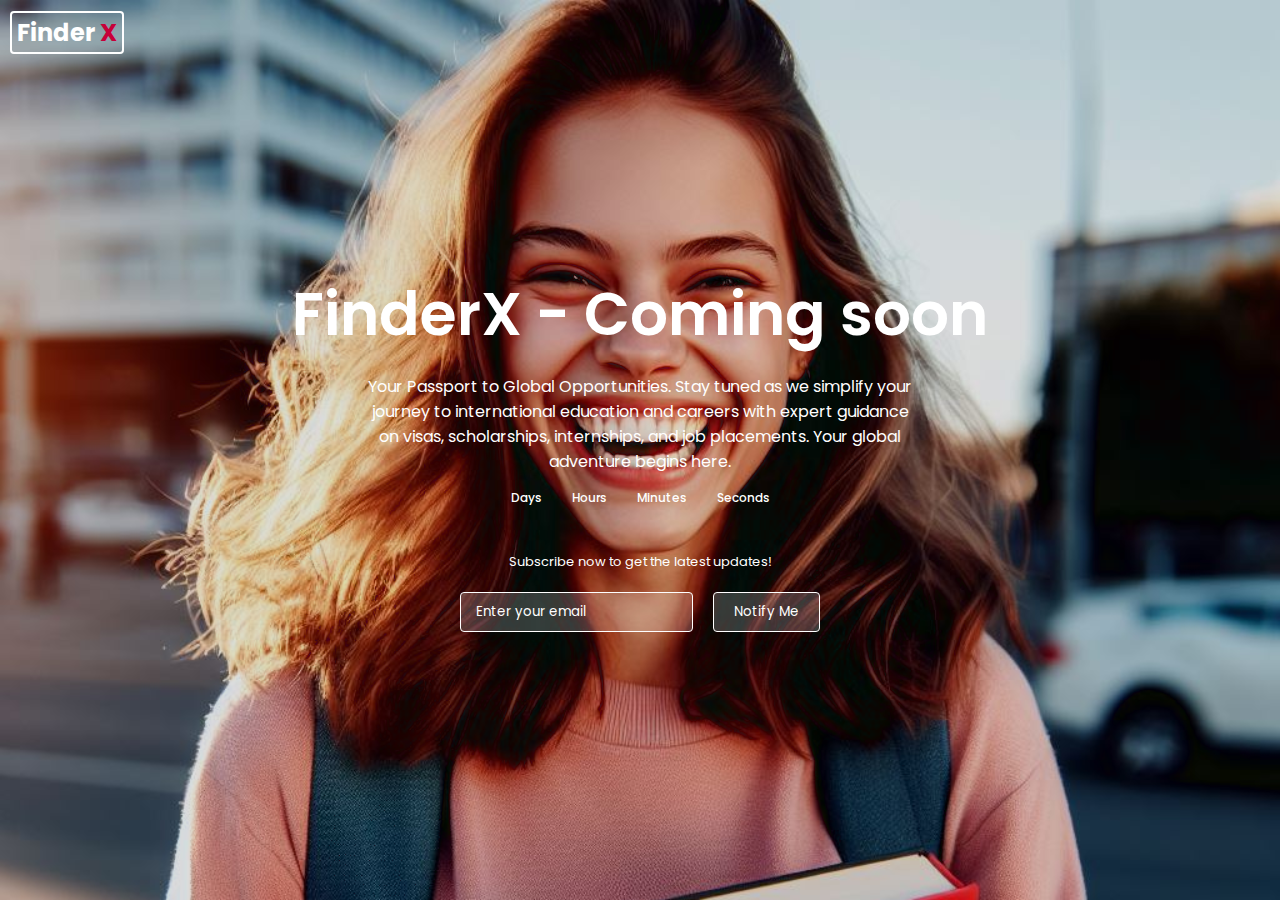
<file: index.html>
<!DOCTYPE html>
<html lang="en">

<head>
  <meta charset="UTF-8">
  <meta name="viewport" content="width=device-width, initial-scale=1.0">
  <title>FinderX - Your Gateway to Global Opportunities</title>

  <!-- Css Link -->
  <link rel="stylesheet" href="style.css">
</head>

<body>

  <!-- Coming Soon Section -->
  <section class="container">
    <div class="image"></div>
    <header>FinderX - Coming soon</header>
    <p>
      Your Passport to Global Opportunities. Stay tuned as we simplify your journey to international education and careers with expert 
      guidance on visas, scholarships, internships, and job placements. Your global adventure begins here.
    </p>
    <!-- <p>
      Our website is under construction. We're working hard to improve our
      website and we'll ready to launch after.
    </p> -->
    <div class="time-content">
      <div class="time days">
        <span class="number"></span>
        <span class="text">days</span>
      </div>
      <div class="time hours">
        <span class="number"></span>
        <span class="text">hours</span>
      </div>
      <div class="time minutes">
        <span class="number"></span>
        <span class="text">minutes</span>
      </div>
      <div class="time seconds">
        <span class="number"></span>
        <span class="text">seconds</span>
      </div>
    </div>

    <div class="email-content">
      <p>Subscribe now to get the latest updates!</p>

      <div class="input-box">
        <input type="email" placeholder="Enter your email" />
        <button>Notify Me</button>
      </div>
    </div>

    <div class="logo">
      <a href="#">Finder <span style="color: #C70039;">X</span></a>
    </div>
  </section>

  <script src="script.js"></script>
</body>

</html>
</file>
<file: style.css>
/* Google Fonts - Poppins */
@import url("https://fonts.googleapis.com/css2?family=Poppins:wght@300;400;500;600;700&display=swap");

* {
  margin: 0;
  padding: 0;
  box-sizing: border-box;
  font-family: "Poppins", sans-serif;
}

/* Coming Soon Secrion */
.container {
  display: flex;
  row-gap: 15px;
  align-items: center;
  justify-content: center;
  flex-direction: column;
  height: 100vh;
  width: 100%;
  overflow: hidden;
  position: relative;
}
.container .image {
  position: absolute;
  background-image: url("images/study.jpg");
  background-repeat: no-repeat;
  background-size: cover;
  background-position: top;
  background-color: #222;
  background-blend-mode: difference;
  /* soft-ligt, overlay, difference */
  height: 100%;
  width: 100%;
  object-fit: cover;
  z-index: -1;
}
.container header {
  font-size: 60px;
  color: #fff;
  font-weight: 600;
  text-align: center;
}
.container p {
  font-size: 16px;
  font-weight: 400;
  color: #fff;
  max-width: 550px;
  text-align: center;
}
.container .time-content {
  display: flex;
  column-gap: 30px;
  align-items: center;
}
.time-content .time {
  display: flex;
  align-items: center;
  flex-direction: column;
}
.time .number,
.time .text {
  font-weight: 500;
  color: #fff;
}
.time .number {
  font-size: 40px;
}
.time .text {
  text-transform: capitalize;
  font-size: 12px;
}
.email-content {
  display: flex;
  align-items: center;
  flex-direction: column;
  margin-top: 30px;
  width: 100%;
}
.email-content p {
  font-size: 13px;
}
.input-box {
  display: flex;
  align-items: center;
  height: 40px;
  max-width: 360px;
  width: 100%;
  margin-top: 20px;
  column-gap: 20px;
}
.input-box input,
.input-box button {
  height: 100%;
  outline: none;
  border: none;
  border: 1px solid #fff;
  border-radius: 4px;
  background-color: rgba(255, 255, 255, 0.2);
  font-weight: 400;
}
.input-box input {
  width: 100%;
  padding: 0 15px;
  color: #fff;
}
input::placeholder {
  color: #fff;
}
.input-box button {
  cursor: pointer;
  color: #fff;
  white-space: nowrap;
  padding: 0 20px;
  transition: all 0.3s ease;
}
.input-box button:hover {
  background-color: #fff;
  color: #0d6a81;
}
.logo {
  position: absolute;
  top: 15px;
  left: 10px;
}
.logo a {
  color: #fff;
  padding: 3px 5px;
  font-size: 1.5rem;
  font-weight: bold;
  cursor: pointer;
  outline: none;
  text-decoration: none;
  border: 2px solid #fff; 
  border-radius: 4px;
}

.logo a:hover {
  color: #0d6a81;
  border-color: #0d6a81;
  transition: all 0.5s ease;
}

@media screen and (max-width: 320px) {
  .container header {
    font-size: 30px;
  }
  .container p {
    font-size: 12px;
  }
  .logo a {
    display: none;
  }
  .input-box input {
    margin-left: 10px;
  }
  .input-box button {
    margin-right: 10px;
    padding: 0 8px;
  }
}

@media screen and (max-width: 375px) {
  .container header {
    font-size: 40px;
  }
  .container p {
    font-size: 14px;
  }
  .logo a {
    font-size: 1rem;
  }
}

@media screen and (max-width: 425px) {
  .container header {
    font-size: 40px;
  }
  .logo a {
    font-size: 1rem;
  }
}
</file>
